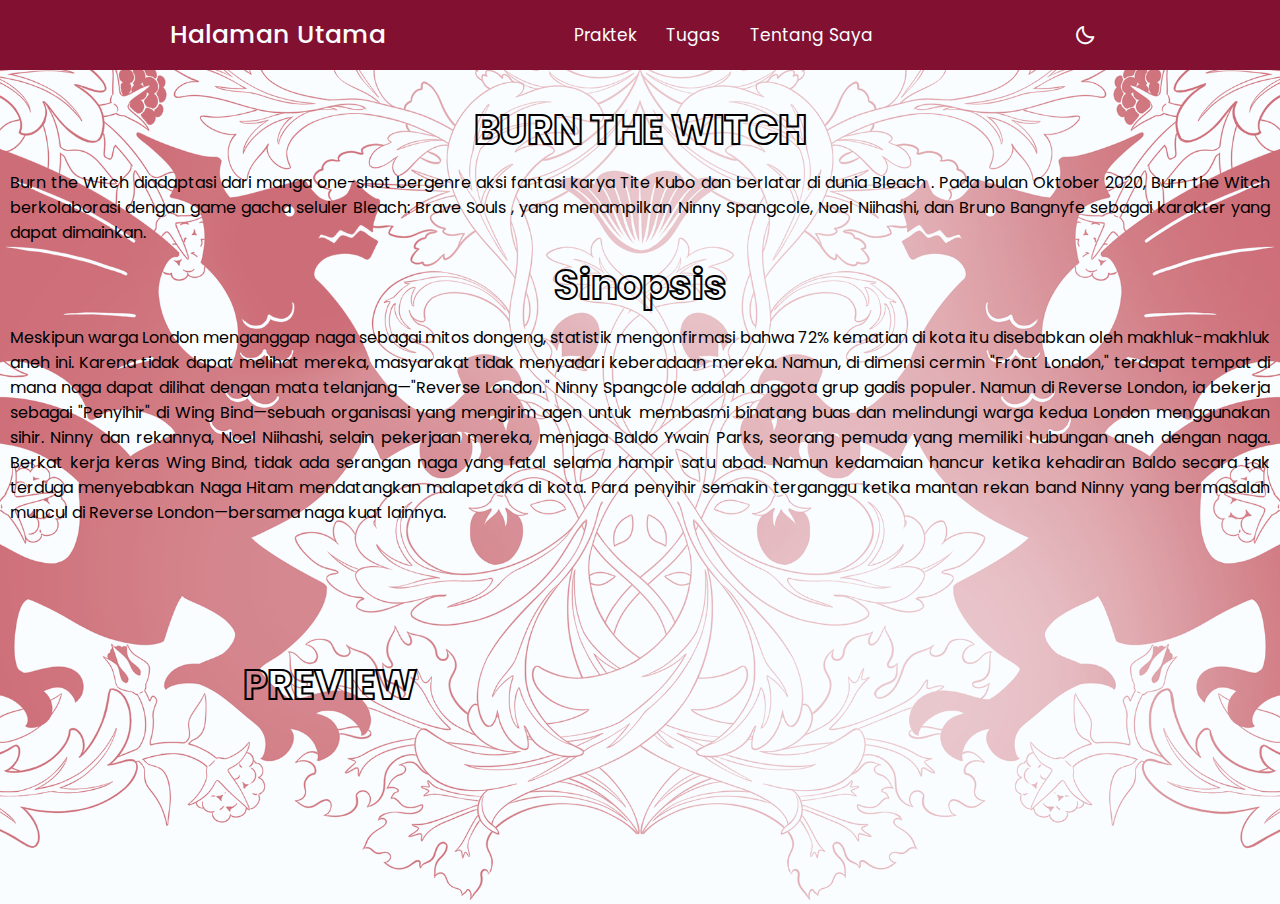
<file: index.html>
<!DOCTYPE html>
<html lang="en">
<head>
  <meta charset="UTF-8">
  <meta name="viewport" content="width=device-width, initial-scale=1.0">
  <meta http-equiv="X-UA-Compatible" content="ie=edge">
        <link rel="stylesheet" href="style.css" />

        <link
            href="https://unpkg.com/boxicons@2.1.1/css/boxicons.min.css"
            rel="stylesheet"
        />

        <title>Halaman Utama</title>
        <link
            rel="website icon"
            href="BTW_LOGO.png"
            title="BTW"
            type="image/png"
        />
    </head>
    <body>
        <audio autoplay>
            <source src="MONOCHROME.mp3" type="audio/mp3">
        </audio>
        <nav>
            <div class="nav-bar">
                <i class="bx bx-menu sidebarOpen"></i>
                <span class="logo navLogo"><a href="Halaman_Utama.html">Halaman Utama</a></span>

                <div class="menu">
                    <div class="logo-toggle">
                        <span class="logo"><a href="#">HOME</a></span>
                        <i class="bx bx-x siderbarClose"></i>
                    </div>

                    <ul class="nav-links">
                        <li><a href="Praktek.html">Praktek</a></li>
                        <li><a href="Tugas.html">Tugas</a></li>
                        <li><a href="Tentang_saya.html">Tentang Saya</a></li>
                    </ul>
                </div>

                <div>
                    <div class="dark-light">
                        <i class="bx bx-moon moon"></i>
                        <i class="bx bx-sun sun"></i>
                    </div>
                </div>
            </div>
        </nav>
        <div class="judul">
            <h1 class="heading">BURN THE WITCH</h1>
            <p>
                Burn the Witch diadaptasi dari manga one-shot bergenre aksi
                fantasi karya Tite Kubo dan berlatar di dunia Bleach . Pada
                bulan Oktober 2020, Burn the Witch berkolaborasi dengan game
                gacha seluler Bleach: Brave Souls , yang menampilkan Ninny
                Spangcole, Noel Niihashi, dan Bruno Bangnyfe sebagai karakter
                yang dapat dimainkan.
            </p>
            <h1>Sinopsis</h1>
            <p>
                Meskipun warga London menganggap naga sebagai mitos dongeng,
                statistik mengonfirmasi bahwa 72% kematian di kota itu
                disebabkan oleh makhluk-makhluk aneh ini. Karena tidak dapat
                melihat mereka, masyarakat tidak menyadari keberadaan mereka.
                Namun, di dimensi cermin "Front London," terdapat tempat di mana
                naga dapat dilihat dengan mata telanjang—"Reverse London." Ninny
                Spangcole adalah anggota grup gadis populer. Namun di Reverse
                London, ia bekerja sebagai "Penyihir" di Wing Bind—sebuah
                organisasi yang mengirim agen untuk membasmi binatang buas dan
                melindungi warga kedua London menggunakan sihir. Ninny dan
                rekannya, Noel Niihashi, selain pekerjaan mereka, menjaga Baldo
                Ywain Parks, seorang pemuda yang memiliki hubungan aneh dengan
                naga. Berkat kerja keras Wing Bind, tidak ada serangan naga yang
                fatal selama hampir satu abad. Namun kedamaian hancur ketika
                kehadiran Baldo secara tak terduga menyebabkan Naga Hitam
                mendatangkan malapetaka di kota. Para penyihir semakin terganggu
                ketika mantan rekan band Ninny yang bermasalah muncul di Reverse
                London—bersama naga kuat lainnya.
            </p>
        </div>
        <div class="video-container">
            <h1 class="heading">PREVIEW</h1>
            <div class="video-responsive">
                <iframe
                    src="https://www.youtube.com/embed/JA0bdCyYk7U"
                    frameborder="0"
                    allowfullscreen
                ></iframe>
            </div>
        </div>

        <script src="script.js"></script>
    </body>
</html>
</file>
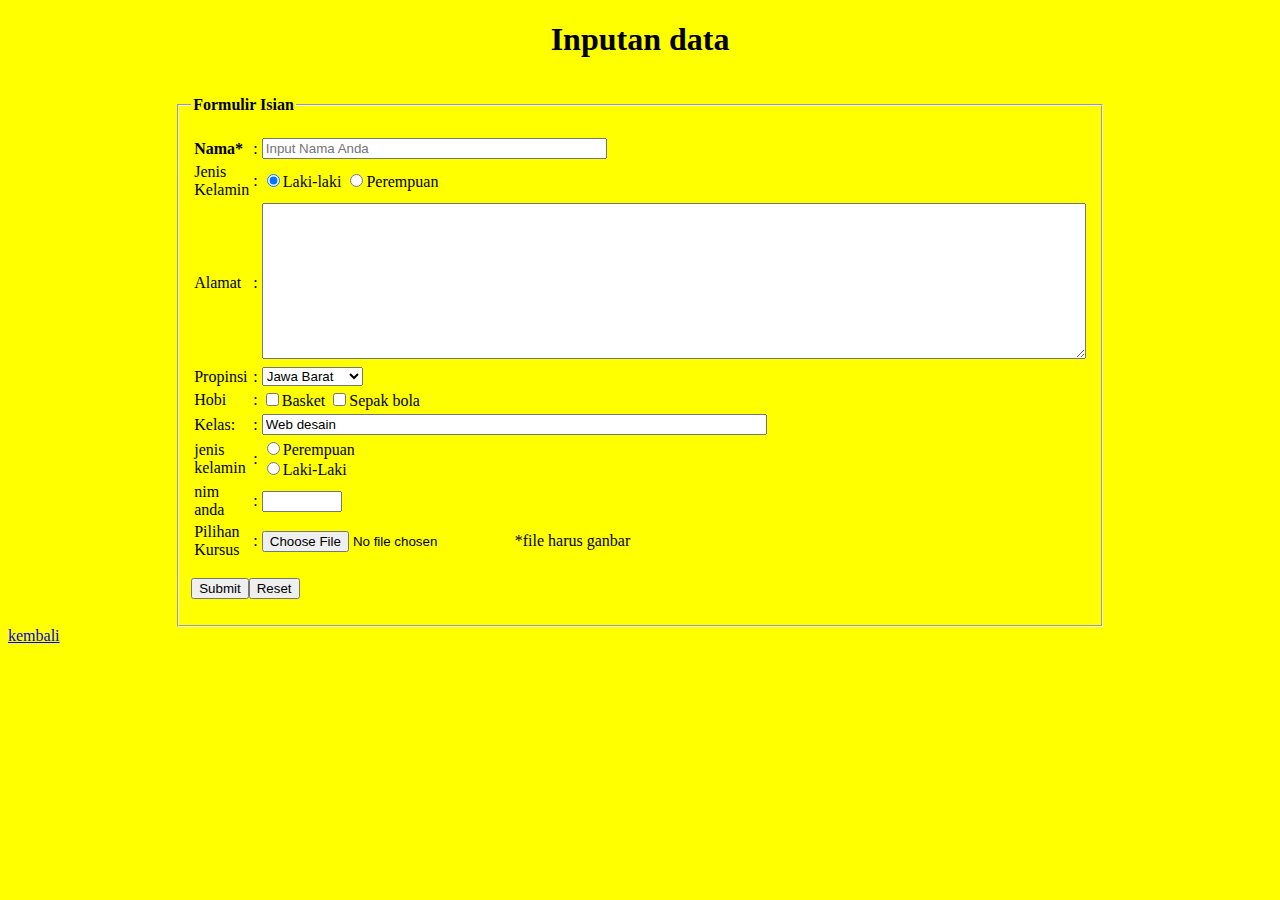
<file: Input Form.html>
<!DOCTYPE html>
<html lang="en">
<head>
    <meta charset="UTF-8">
    <meta name="viewport" content="width=device-width, initial-scale=1.0">
    <title>formulir</title>
</head>
<body bgcolor="yellow">
    <center><h1> Inputan data <h1></center>
        <fieldset style="width: 70% ; margin: auto ;">
            <legend> <p><b> Formulir Isian </b></p> </legend>
            <form>
                <table width="100%">
                    <tr>
                        <td><b>Nama*</b></td>
                        <td>:</td>
                        <td><input type="text" name="nama" size="40" required placeholder ="Input Nama Anda" ></td>
                    </tr>
                    <tr>
                        <td>Jenis Kelamin</td>
                        <td>:</td>
                        <td><input type="radio" value="L" checked name="jkl"/>Laki-laki
                            <input type="radio" name="jkl" value="p"/>Perempuan</td>
                    </tr>
                    <tr>
                        <td>Alamat</td>
                        <td>:</td>
                        <!--rowsnya = Tinggi, cols = Lebar-->
                        <td><textarea name="alamat" cols="100" rows="10"> </textarea></td>
                    </tr>
                     <tr>
                        <td>Propinsi</td>
                        <td>:</td>
                        <td><select name="propinsi" >
                            <option>Jawa Barat</option>
                            <option>Jawa Tengah</option>
                            <option>Jawa Timur</option>
                            </select></td>
                     </tr>
                    <tr>
                        <td> Hobi </td>
                        <td>:</td>
                        <td><input type='checkbox' name='hobi' value='basket' />Basket
                            <input type='checkbox' name='hobi2' value='Sepak Bola' />Sepak bola                  
                    </tr>
                    <tr>
                        <td>Kelas:</td>
                        <td>:</td>
                        <td><input type="text" name="nama" size="60" Value="Web desain" readonly ></td>
                    </tr>
                    <tr>
                        <td>jenis kelamin</td>
                        <td>:</td>
                        <td><input type="radio" name="jekel"
                             value="perempuan">Perempuan<br>
                             <input type="radio" name="jekel" value="laki-laki">Laki-Laki</td>
                    </tr>
                    <tr>
                        <td>nim anda</td>
                        <td>:</td>
                        <td><input type="number" name="Nim ANda" min="1" max="99999" required>
                    </tr>
                    <tr>
                        <td>Pilihan Kursus</td>
                        <td>:</td>
                        <td><input type="file" name="kursus" value="inggris">*file harus ganbar </td>
  
                    </tr>
                    </table>
                    <p><input type="submit" value="Submit" name="submit"><input type="reset" value="Reset" name="reset"></p>
                </form>
            </fieldset>
<footer>
            <a href="Praktek.html">kembali</a>
        </footer>
</body>
</html>
</file>
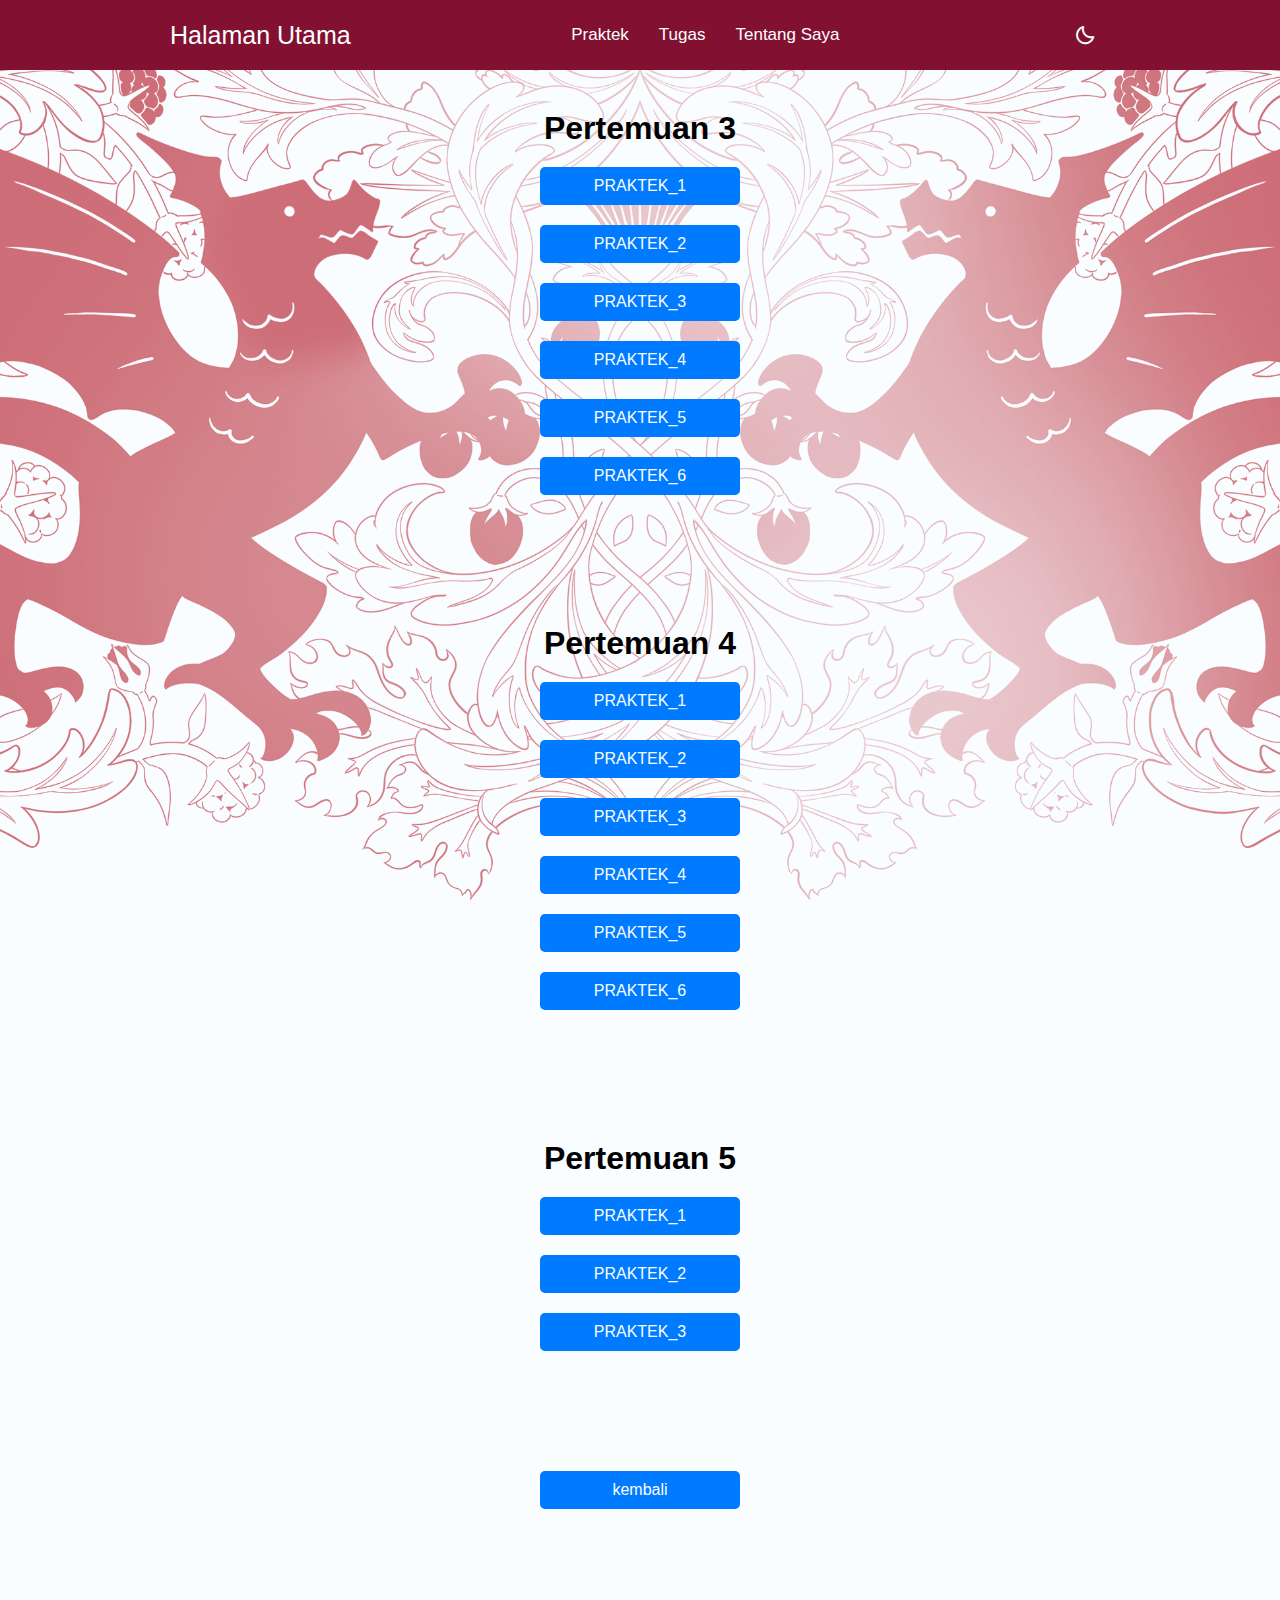
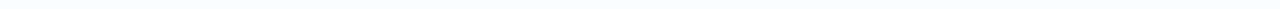
<file: Praktek.html>
<!doctype html>
<html lang="en">
    <head>
        <meta charset="UTF-8" />
        <meta name="viewport" content="width=device-width, initial-scale=1.0" />
        <meta http-equiv="X-UA-Compatible" content="ie=edge" />
                <link
            href="https://unpkg.com/boxicons@2.1.1/css/boxicons.min.css"
            rel="stylesheet"
        />
        <link
            rel="website icon"
            href="BTW_LOGO.png"
            title="BTW"
            type="image/png"
        />
        <style>
            body {
                display: flex;
                flex-direction: column;
                align-items: center;
                height: 100vh;
                margin: 0;
                background-image: url("BTW_3.png");
                background-repeat: no-repeat;
                background-size: cover;
                background-position: center;
                background-color: var(--body-color);
            }

            ul {
                list-style-type: none;
                padding: 0;
                text-align: center;
            }

            body > ul {
                list-style-type: none;
                padding: 0;
                text-align: center;
                margin-top: 100px;
            }

            .tombol {
                display: block;
                width: 200px;
                padding: 10px;
                margin: 20px 0;
                background-color: #007bff;
                color: #fafdff;
                text-align: center;
                text-decoration: none;
                border-radius: 5px;
                transition: background-color 0.3s;
            }

            .tombol:hover {
                background-color: #0056b3;
            }

            .judul {
                margin-top: 10px;
            }

            @import url("https://fonts.googleapis.com/css2?family=Poppins:wght@300;400;500;600&display=swap");

            * {
                margin: 0;
                padding: 0;
                box-sizing: border-box;
                font-family: "Poppins", sans-serif;
                transition: all 0.4s ease;
            }

            :root {
                --body-color: #fafdff;
                --nav-color: #821131;
                --side-nav: #010718;
                --text-color: #fafdff;
            }

            body.dark {
                --body-color: #18191a;
                --nav-color: #242526;
                --side-nav: #242526;
                --text-color: #ccc;
            }

            nav {
                position: fixed;
                top: 0;
                left: 0;
                height: 70px;
                width: 100%;
                background-color: var(--nav-color);
                z-index: 100;
                display: flex;
                justify-content: space-between;
                align-items: center;
            }

            body.dark nav {
                border: 1px solid #393838;
            }

            nav .nav-bar {
                position: relative;
                height: 100%;
                max-width: 1000px;
                width: 100%;
                background-color: var(--nav-color);
                margin: 0 auto;
                padding: 0 30px;
                display: flex;
                align-items: center;
                justify-content: space-between;
            }

            nav .nav-bar .sidebarOpen {
                color: var(--text-color);
                font-size: 25px;
                padding: 5px;
                cursor: pointer;
                display: none;
            }

            nav .nav-bar .logo a {
                font-size: 25px;
                font-weight: 500;
                color: var(--text-color);
                text-decoration: none;
            }

            .menu .logo-toggle {
                display: none;
            }

            .nav-bar .nav-links {
                display: flex;
                align-items: center;
            }

            .nav-bar .nav-links li {
                margin: 0 5px;
                list-style: none;
            }

            .nav-links li a {
                position: relative;
                font-size: 17px;
                font-weight: 400;
                color: var(--text-color);
                text-decoration: none;
                padding: 10px;
            }

            .nav-links li a::before {
                content: "";
                position: absolute;
                left: 50%;
                bottom: 0;
                transform: translateX(-50%);
                height: 6px;
                width: 6px;
                border-radius: 50%;
                background-color: var(--text-color);
                opacity: 0;
                transition: all 0.3s ease;
            }

            .nav-links li:hover a::before {
                opacity: 1;
            }

            .dark-light {
                height: 40px;
                width: 40px;
                display: flex;
                align-items: center;
                justify-content: center;
                margin: 0 5px;
            }

            .dark-light i {
                position: absolute;
                color: var(--text-color);
                font-size: 22px;
                cursor: pointer;
                transition: all 0.3s ease;
            }

            .dark-light i.sun {
                opacity: 0;
                pointer-events: none;
            }

            .dark-light.active i.sun {
                opacity: 1;
                pointer-events: auto;
            }

            .dark-light.active i.moon {
                opacity: 0;
                pointer-events: none;
            }

            .dark {
                color: #fafdff;
            }

            @media (max-width: 790px) {
                nav .nav-bar .sidebarOpen {
                    display: block;
                }
                body {
                    font-size: 14px;
                }

                h1 {
                    font-size: 1rem;
                    align-items: center;
                }

                .menu {
                    position: fixed;
                    height: 100%;
                    width: 320px;
                    left: -100%;
                    top: 0;
                    padding: 20px;
                    background-color: var(--side-nav);
                    z-index: 100;
                    transition: all 0.4s ease;
                }

                nav.active .menu {
                    left: -0%;
                }

                nav.active .nav-bar .navLogo a {
                    opacity: 0;
                    transition: all 0.3s ease;
                }

                .menu .logo-toggle {
                    display: block;
                    width: 100%;
                    display: flex;
                    align-items: center;
                    justify-content: space-between;
                }

                .logo-toggle .siderbarClose {
                    color: var(--text-color);
                    font-size: 24px;
                    cursor: pointer;
                }

                .nav-bar .nav-links {
                    flex-direction: column;
                    padding-top: 30px;
                }

                .nav-links li a {
                    display: block;
                    margin-top: 20px;
                }
            }
            
.kembali {
  margin: 100px;
}
        </style>
        <title>Praktek</title>
    </head>
    <body>
        <nav>
            <div class="nav-bar">
                <i class="bx bx-menu sidebarOpen"></i>
                <span class="logo navLogo"><a href="Halaman_Utama.html">Halaman Utama</a></span>

                <div class="menu">
                    <div class="logo-toggle">
                        <span class="logo"><a href="#">HOME</a></span>
                        <i class="bx bx-x siderbarClose"></i>
                    </div>

                    <ul class="nav-links">
                        <li><a href="Praktek.html">Praktek</a></li>
                        <li><a href="Tugas.html">Tugas</a></li>
                        <li><a href="Tentang_saya.html">Tentang Saya</a></li>
                    </ul>
                </div>

                <div>
                    <div class="dark-light">
                        <i class="bx bx-moon moon"></i>
                        <i class="bx bx-sun sun"></i>
                    </div>
                </div>
            </div>
        </nav>
        <ul>
            <li>
                <h1 class="judul">Pertemuan 3</h1>
                <a class="tombol" href="Pertemuan_3/coding 1.html">PRAKTEK_1</a>
                <a class="tombol" href="Pertemuan_3/coding 2.html">PRAKTEK_2</a>
                <a class="tombol" href="Pertemuan_3/coding 3.html">PRAKTEK_3</a>
                <a class="tombol" href="Pertemuan_3/coding 4.html">PRAKTEK_4</a>
                <a class="tombol" href="Pertemuan_3/coding 5.html">PRAKTEK_5</a>
                <a class="tombol" href="Pertemuan_3/coding 6.html">PRAKTEK_6</a>
            </li>
        </ul>
        
        <ul>
            <li>
                <h1 class="judul">Pertemuan 4</h1>
                <a class="tombol" href="Pertemuan_4/coding 1.html">PRAKTEK_1</a>
                <a class="tombol" href="Pertemuan_4/coding 2.html">PRAKTEK_2</a>
                <a class="tombol" href="Pertemuan_4/coding 3.html">PRAKTEK_3</a>
                <a class="tombol" href="Pertemuan_4/coding 4.html">PRAKTEK_4</a>
                <a class="tombol" href="Pertemuan_4/coding 5.html">PRAKTEK_5</a>
                <a class="tombol" href="Pertemuan_4/coding 6.html">PRAKTEK_6</a>
            </li>
        </ul>
        
        <ul>
            <li>
                <h1 class="judul">Pertemuan 5</h1>
                <a class="tombol" href="Input Form.html">PRAKTEK_1</a>
                <a class="tombol" href="Multimedia.html">PRAKTEK_2</a>
                <a class="tombol" href="Tabel.html">PRAKTEK_3</a>
            </li>
        </ul>
        <footer>
   <a class="tombol kembali" href="Halaman_Utama.html">kembali</a>
</footer>
        <script src="script.js"></script>
    </body>
</html>
</file>
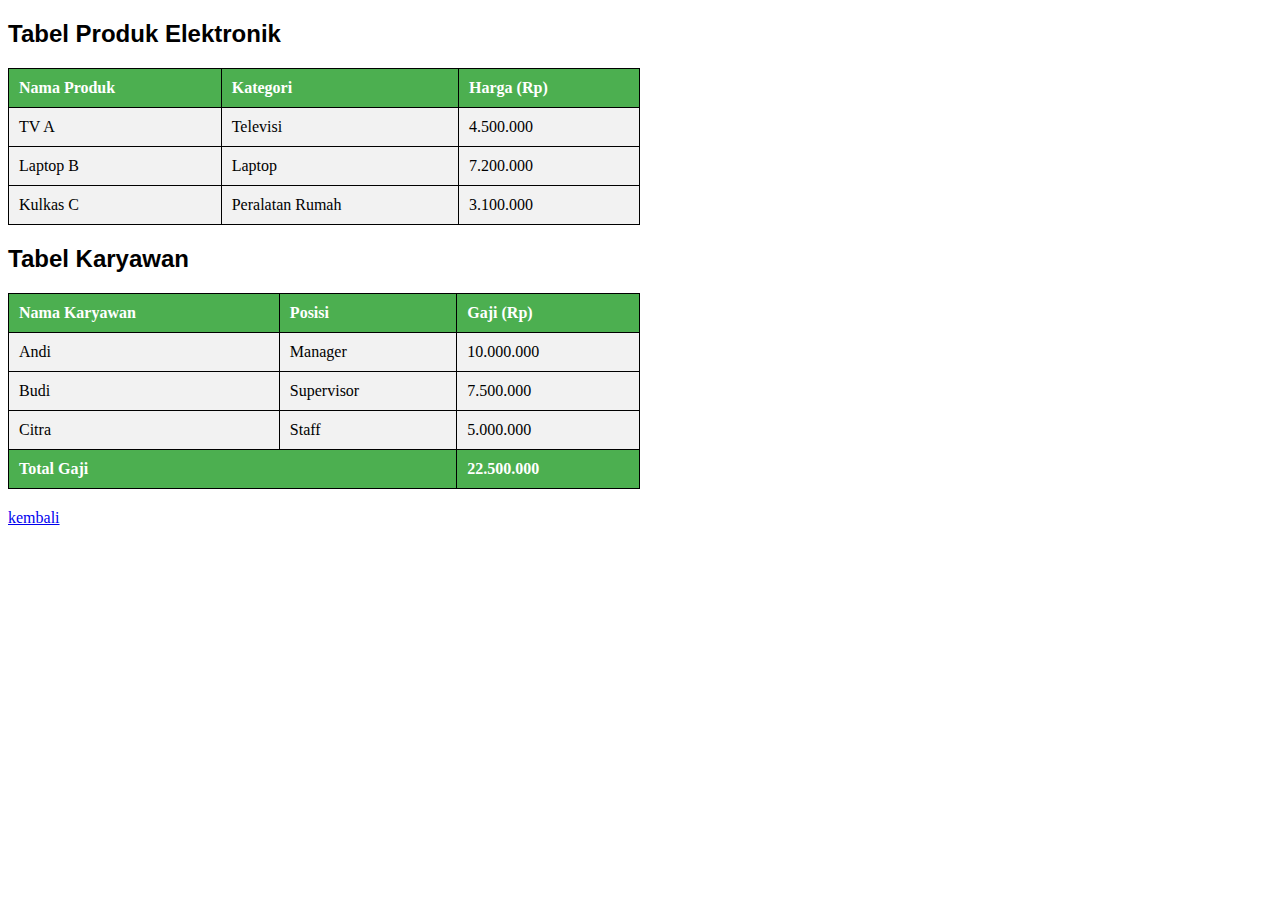
<file: Tabel.html>
<!DOCTYPE html>
<html lang="en">
<head>
    <meta charset="UTF-8">
    <meta name="viewport" content="width=device-width, initial-scale=1.0">
    <title>Dua Tabel Sederhana</title>
    <style>
        table {
            width: 50%;
            margin-bottom: 20px;
            border-collapse: collapse;
        }
        table, th, td {
            border: 1px solid black;
        }
        th, td {
            padding: 10px;
            text-align: left;
        }
        th {
            background-color: #4CAF50;
            color: white;
        }
        tr{
            background-color: #f2f2f2;
        }
        h2 {
            font-family: Arial, sans-serif;
        }
    </style>
</head>

<body>
    <h2>Tabel Produk Elektronik</h2>
    <table>
        <thead>
            <tr>
                <th>Nama Produk</th>
                <th>Kategori</th>
                <th>Harga (Rp)</th>
            </tr>
        </thead>
        <tbody>
            <tr>
                <td>TV A</td>
                <td>Televisi</td>
                <td>4.500.000</td>
            </tr>
            <tr>
                <td> Laptop B</td>
                <td>Laptop</td>
                <td>7.200.000</td>
            </tr>
            <tr>
                <td>Kulkas C</td>
                <td>Peralatan Rumah</td>
                <td>3.100.000</td>
            </tr>
        </tbody>
    </table>

<h2>Tabel Karyawan</h2>
<table>
    <thead>
        <tr>
            <th>Nama Karyawan</th>
            <th>Posisi</th>
            <th>Gaji (Rp)</th>
        </tr>
    </thead>
    <tbody>
        <tr>
            <td>Andi</td>
            <td>Manager</td>
            <td>10.000.000</td>
        </tr>
        <tr>
            <td>Budi</td>
            <td>Supervisor</td>
            <td>7.500.000</td>
        </tr>
        <tr>
            <td>Citra</td>
            <td>Staff</td>
            <td>5.000.000</td>
        </tr>
    </tbody>
    <tfoot>
        <tr>
            <th colspan="2">Total Gaji</th>
            <th>22.500.000</th>
        </tr>
    </tfoot>
</table>
<footer>
            <a href="Praktek.html">kembali</a>
        </footer>
</body>
</html>
</file>
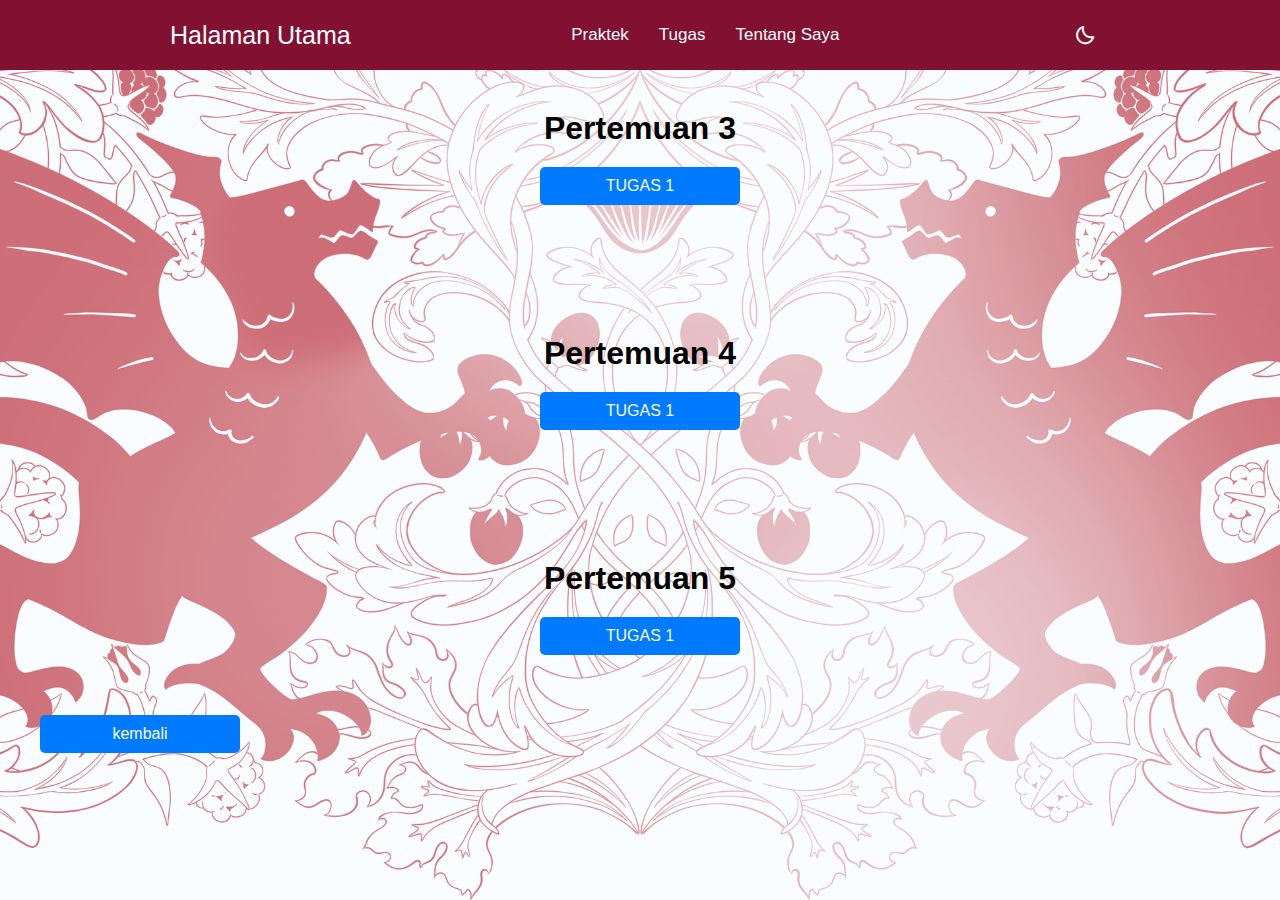
<file: Tugas.html>
<!DOCTYPE html>
<html lang="en">
<head>
  <meta charset="UTF-8">
  <meta name="viewport" content="width=device-width, initial-scale=1.0">
  <meta http-equiv="X-UA-Compatible" content="ie=edge">
        <link
            href="https://unpkg.com/boxicons@2.1.1/css/boxicons.min.css"
            rel="stylesheet"
        />
        <link
            rel="website icon"
            href="BTW_LOGO.png"
            title="BTW"
            type="image/png"
        />
        <style>
            body {
                display: flex;
                flex-direction: column;
                align-items: center;
                height: 100vh;
                margin: 0;
                background-image: url("BTW_3.png");
                background-repeat: no-repeat;
                background-size: cover;
                background-position: center;
                background-color: var(--body-color);
            }

            ul {
                list-style-type: none;
                padding: 0;
                text-align: center;
            }

            body > ul {
                list-style-type: none;
                padding: 0;
                text-align: center;
                margin-top: 100px;
            }

            .tombol {
                display: block;
                width: 200px;
                padding: 10px;
                margin: 20px 0;
                background-color: #007bff;
                color: #fafdff;
                text-align: center;
                text-decoration: none;
                border-radius: 5px;
                transition: background-color 0.3s;
            }

            .tombol:hover {
                background-color: #0056b3;
            }

            .judul {
                margin-top: 10px;
            }

            @import url("https://fonts.googleapis.com/css2?family=Poppins:wght@300;400;500;600&display=swap");

            * {
                margin: 0;
                padding: 0;
                box-sizing: border-box;
                font-family: "Poppins", sans-serif;
                transition: all 0.4s ease;
            }

            :root {
                --body-color: #fafdff;
                --nav-color: #821131;
                --side-nav: #010718;
                --text-color: #fafdff;
            }

            body.dark {
                --body-color: #18191a;
                --nav-color: #242526;
                --side-nav: #242526;
                --text-color: #ccc;
            }

            nav {
                position: fixed;
                top: 0;
                left: 0;
                height: 70px;
                width: 100%;
                background-color: var(--nav-color);
                z-index: 100;
                display: flex;
                justify-content: space-between;
                align-items: center;
            }

            body.dark nav {
                border: 1px solid #393838;
            }

            nav .nav-bar {
                position: relative;
                height: 100%;
                max-width: 1000px;
                width: 100%;
                background-color: var(--nav-color);
                margin: 0 auto;
                padding: 0 30px;
                display: flex;
                align-items: center;
                justify-content: space-between;
            }

            nav .nav-bar .sidebarOpen {
                color: var(--text-color);
                font-size: 25px;
                padding: 5px;
                cursor: pointer;
                display: none;
            }

            nav .nav-bar .logo a {
                font-size: 25px;
                font-weight: 500;
                color: var(--text-color);
                text-decoration: none;
            }

            .menu .logo-toggle {
                display: none;
            }

            .nav-bar .nav-links {
                display: flex;
                align-items: center;
            }

            .nav-bar .nav-links li {
                margin: 0 5px;
                list-style: none;
            }

            .nav-links li a {
                position: relative;
                font-size: 17px;
                font-weight: 400;
                color: var(--text-color);
                text-decoration: none;
                padding: 10px;
            }

            .nav-links li a::before {
                content: "";
                position: absolute;
                left: 50%;
                bottom: 0;
                transform: translateX(-50%);
                height: 6px;
                width: 6px;
                border-radius: 50%;
                background-color: var(--text-color);
                opacity: 0;
                transition: all 0.3s ease;
            }

            .nav-links li:hover a::before {
                opacity: 1;
            }

            .dark-light {
                height: 40px;
                width: 40px;
                display: flex;
                align-items: center;
                justify-content: center;
                margin: 0 5px;
            }

            .dark-light i {
                position: absolute;
                color: var(--text-color);
                font-size: 22px;
                cursor: pointer;
                transition: all 0.3s ease;
            }

            .dark-light i.sun {
                opacity: 0;
                pointer-events: none;
            }

            .dark-light.active i.sun {
                opacity: 1;
                pointer-events: auto;
            }

            .dark-light.active i.moon {
                opacity: 0;
                pointer-events: none;
            }

            .dark {
                color: #fafdff;
            }

            @media (max-width: 790px) {
                nav .nav-bar .sidebarOpen {
                    display: block;
                }
                body {
                    font-size: 14px;
                }

                h1 {
                    font-size: 1rem;
                    align-items: center;
                }

                .menu {
                    position: fixed;
                    height: 100%;
                    width: 320px;
                    left: -100%;
                    top: 0;
                    padding: 20px;
                    background-color: var(--side-nav);
                    z-index: 100;
                    transition: all 0.4s ease;
                }

                nav.active .menu {
                    left: -0%;
                }

                nav.active .nav-bar .navLogo a {
                    opacity: 0;
                    transition: all 0.3s ease;
                }

                .menu .logo-toggle {
                    display: block;
                    width: 100%;
                    display: flex;
                    align-items: center;
                    justify-content: space-between;
                }

                .logo-toggle .siderbarClose {
                    color: var(--text-color);
                    font-size: 24px;
                    cursor: pointer;
                }

                .nav-bar .nav-links {
                    flex-direction: column;
                    padding-top: 30px;
                }

                .nav-links li a {
                    display: block;
                    margin-top: 20px;
                }
            }
            
            footer {
    position: relative;
    width: 100%;
    text-align: left;
    padding: 20px;
    background-color: transparent;
}

.kembali {
    display: inline-block;
    margin-left: 20px;
}
        </style>
        <title>Tugas</title>
    </head>
    <body>
        <nav>
            <div class="nav-bar">
                <i class="bx bx-menu sidebarOpen"></i>
                <span class="logo navLogo"><a href="Halaman_Utama.html">Halaman Utama</a></span>

                <div class="menu">
                    <div class="logo-toggle">
                        <span class="logo"><a href="#">HOME</a></span>
                        <i class="bx bx-x siderbarClose"></i>
                    </div>

                    <ul class="nav-links">
                        <li><a href="Praktek.html">Praktek</a></li>
                        <li><a href="Tugas.html">Tugas</a></li>
                        <li><a href="Tentang_saya.html">Tentang Saya</a></li>
                    </ul>
                </div>

                <div>
                    <div class="dark-light">
                        <i class="bx bx-moon moon"></i>
                        <i class="bx bx-sun sun"></i>
                    </div>
                </div>
            </div>
        </nav>
        <ul>
            <li>
                <h1 class="judul">Pertemuan 3</h1>
                <a class="tombol" href="Pertemuan_3/Tugas.html">TUGAS 1</a>
            </li>
        </ul>

        <ul>
            <li>
                <h1 class="judul">Pertemuan 4</h1>
                <a class="tombol" href="Pertemuan_4/Tugas web.html">TUGAS 1</a>
            </li>
        </ul>

        <ul>
            <li>
                <h1 class="judul">Pertemuan 5</h1>
                <a class="tombol" href="Halaman_Utama.html">TUGAS 1</a>
            </li>
        </ul>
<footer>
   <a class="tombol kembali" href="Halaman_Utama.html">kembali</a>
</footer>
        <script src="script.js"></script>
    </body>
</html>
</file>
<file: style.css>
@import url("https://fonts.googleapis.com/css2?family=Poppins:wght@300;400;500;600&display=swap");

* {
  margin: 0;
  padding: 0;
  box-sizing: border-box;
  font-family: "Poppins", sans-serif;
  transition: all 0.4s ease;
}

:root {
  --body-color: #fafdff;
  --nav-color: #821131;
  --side-nav: #010718;
  --text-color: #fafdff;
}

body {
  height: 100vh;
  background-color: var(--body-color);
  background-image: url('BTW_3.png');
  background-repeat: no-repeat;
  background-size: cover;
  background-position: center;
  display: flex;
  flex-direction: column;
}

body.dark {
  --body-color: #18191a;
  --nav-color: #242526;
  --side-nav: #242526;
  --text-color: #ccc;
}

nav {
  position: fixed;
  top: 0;
  left: 0;
  height: 70px;
  width: 100%;
  background-color: var(--nav-color);
  z-index: 100;
  display: flex;
  justify-content: space-between;
  align-items: center;
}

body.dark nav {
  border: 1px solid #393838;
}

nav .nav-bar {
  position: relative;
  height: 100%;
  max-width: 1000px;
  width: 100%;
  background-color: var(--nav-color);
  margin: 0 auto;
  padding: 0 30px;
  display: flex;
  align-items: center;
  justify-content: space-between;
}

nav .nav-bar .sidebarOpen {
  color: var(--text-color);
  font-size: 25px;
  padding: 5px;
  cursor: pointer;
  display: none;
}

nav .nav-bar .logo a {
  font-size: 25px;
  font-weight: 500;
  color: var(--text-color);
  text-decoration: none;
}

.menu .logo-toggle {
  display: none;
}

.nav-bar .nav-links {
  display: flex;
  align-items: center;
}

.nav-bar .nav-links li {
  margin: 0 5px;
  list-style: none;
}

.nav-links li a {
  position: relative;
  font-size: 17px;
  font-weight: 400;
  color: var(--text-color);
  text-decoration: none;
  padding: 10px;
}

.nav-links li a::before {
  content: "";
  position: absolute;
  left: 50%;
  bottom: 0;
  transform: translateX(-50%);
  height: 6px;
  width: 6px;
  border-radius: 50%;
  background-color: var(--text-color);
  opacity: 0;
  transition: all 0.3s ease;
}

.nav-links li:hover a::before {
  opacity: 1;
}

.dark-light{
  height: 40px;
  width: 40px;
  display: flex;
  align-items: center;
  justify-content: center;
  margin: 0 5px;
}

.dark-light i{
  position: absolute;
  color: var(--text-color);
  font-size: 22px;
  cursor: pointer;
  transition: all 0.3s ease;
}

.dark-light i.sun {
  opacity: 0;
  pointer-events: none;
}

.dark-light.active i.sun {
  opacity: 1;
  pointer-events: auto;
}

.dark-light.active i.moon {
  opacity: 0;
  pointer-events: none;
}

.dark {
  color: #fafdff;
}

body:not(.dark) h1{
  -webkit-text-stroke-color: black;
}

@media (max-width: 790px) {
  nav .nav-bar .sidebarOpen {
    display: block;
  }
  body {
    font-size: 14px;
  }
  
  h1 {
    font-size: 1rem;
    align-items: center;
  }
  
  .menu {
    position: fixed;
    height: 100%;
    width: 320px;
    left: -100%;
    top: 0;
    padding: 20px;
    background-color: var(--side-nav);
    z-index: 100;
    transition: all 0.4s ease;
  }

  nav.active .menu {
    left: -0%;
  }

  nav.active .nav-bar .navLogo a {
    opacity: 0;
    transition: all 0.3s ease;
  }

  .menu .logo-toggle {
    display: block;
    width: 100%;
    display: flex;
    align-items: center;
    justify-content: space-between;
  }

  .logo-toggle .siderbarClose {
    color: var(--text-color);
    font-size: 24px;
    cursor: pointer;
  }

  .nav-bar .nav-links {
    flex-direction: column;
    padding-top: 30px;
  }

  .nav-links li a {
    display: block;
    margin-top: 20px;
  }
}
  
.video-responsive {
    position: relative;
    padding-bottom: 56.25%;
    height: 0;
    overflow: hidden;
}

.video-responsive iframe {
    position: absolute;
    top: 0;
    left: 0;
    width: 100%;
    height: 100%;
}

.video-container {
  display: grid;
  grid-template-columns: repeat(2, 1fr);
  margin: 20px 20px 20px;
}

h1 {
  text-align: center;
  margin: 0;
  padding: 0;
  color: var(--text-color);
  font-size: 2.5rem;
  -webkit-text-fill-color: transparent;
  -webkit-text-stroke-width: 2px;
}

.heading {
  text-align: center;
  color: var(--text-color);
  font-size: 2.5rem;
  -webkit-text-fill-color: transparent;
  -webkit-text-stroke-width: 2px;
  margin: 100px 0 0;
}

p {
  margin: 10px;
  text-align: justify;
}
</file>
